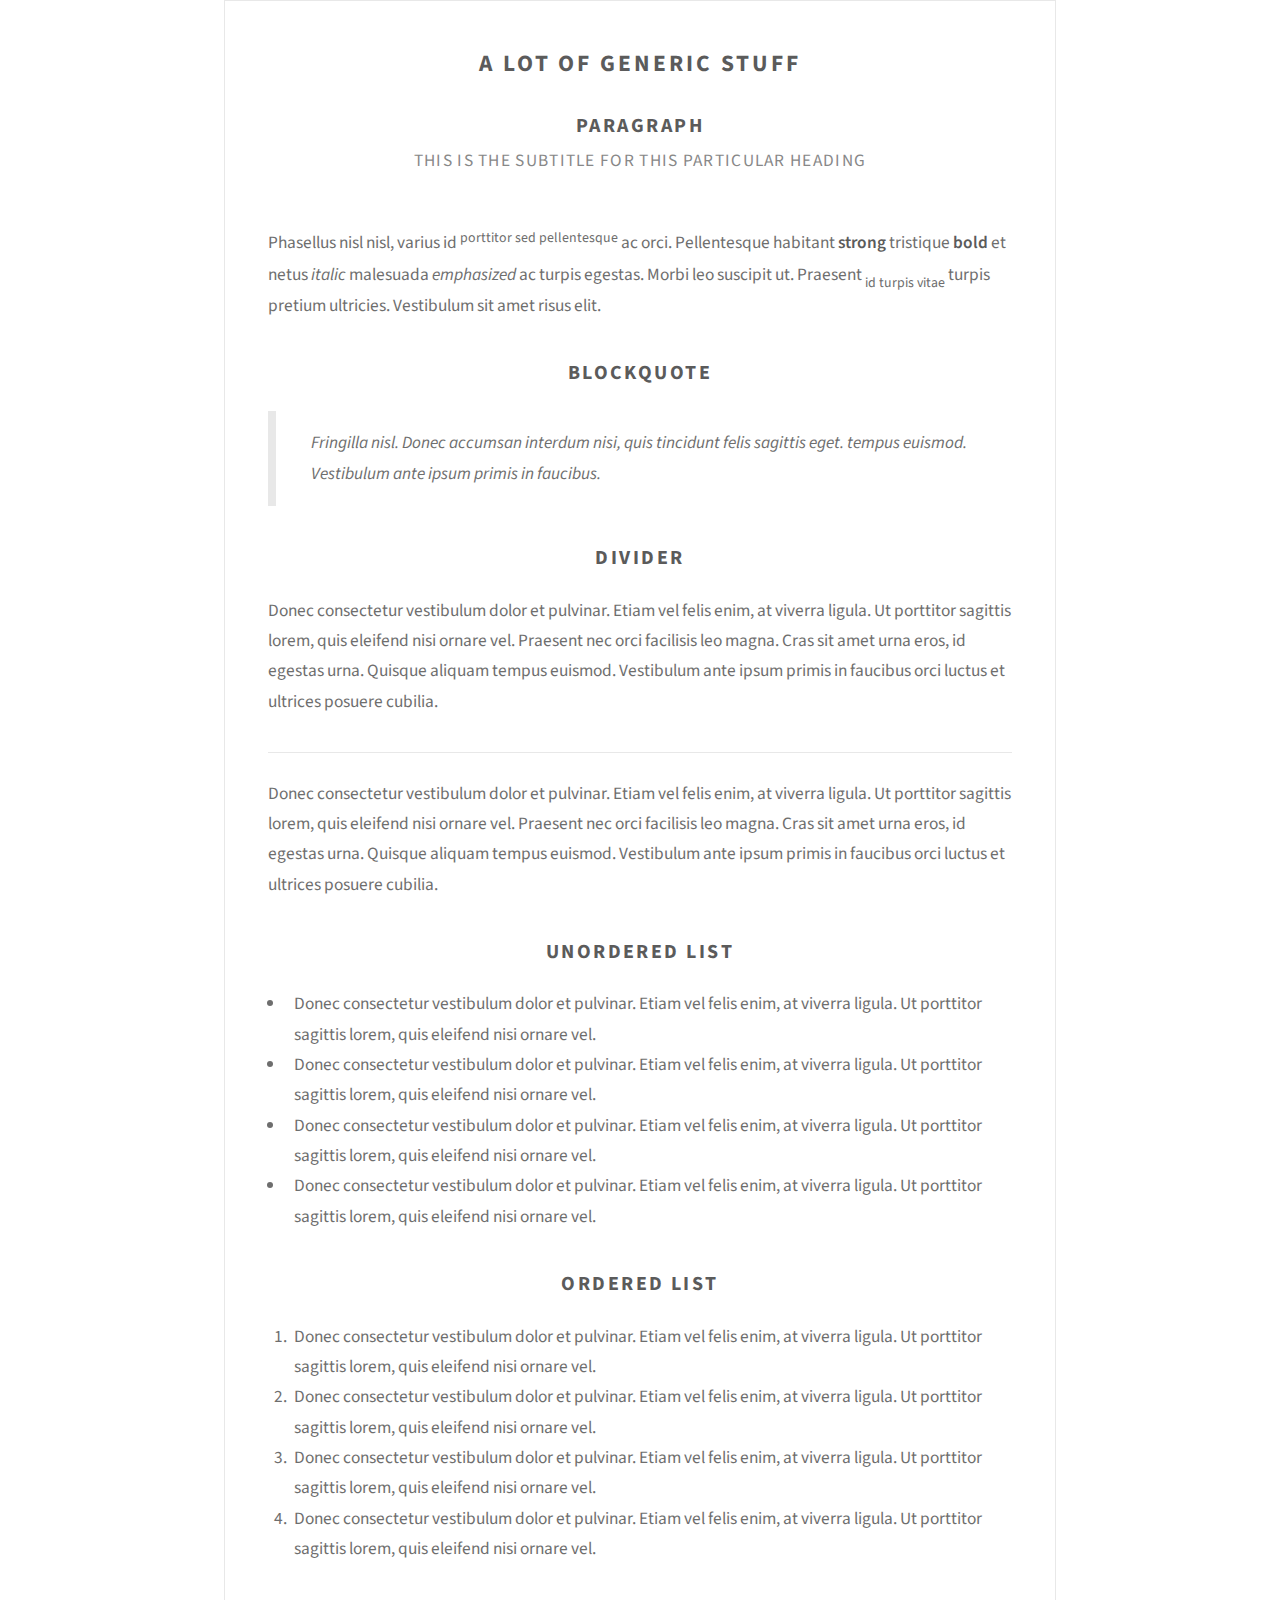
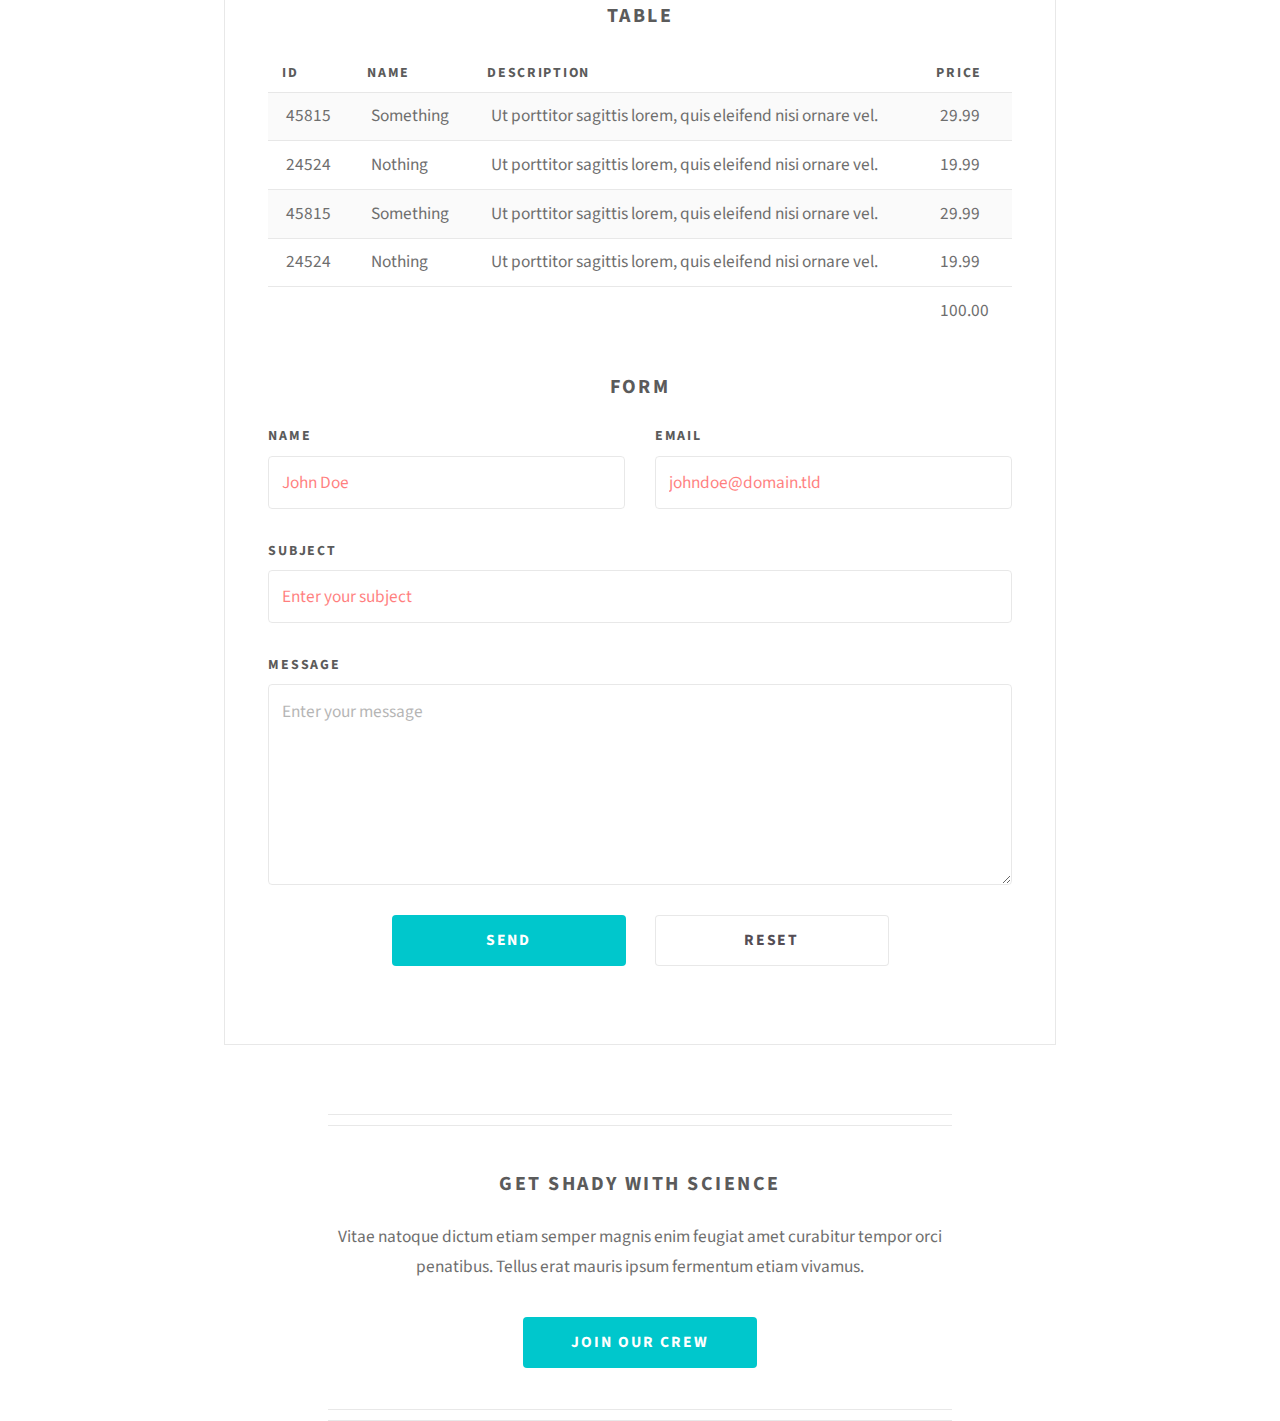
<file: elements.html>
<!DOCTYPE HTML>
<html>
	<head>
		<title>Phantom Design | Page elements</title>
		<meta charset="utf-8" />
		<meta name="viewport" content="width=device-width, initial-scale=1" />
		<!--[if lte IE 8]><script src="assets/js/ie/html5shiv.js"></script><![endif]-->
		<link rel="stylesheet" href="assets/css/main.css" />
		<!--[if lte IE 8]><link rel="stylesheet" href="assets/css/ie8.css" /><![endif]-->
    <META name="robots" content="noindex">
	</head>
	<body>

<div class="box container">
  <header>
    <h2>A lot of generic stuff</h2>
  </header>
  <section>
    <header>
      <h3>Paragraph</h3>
      <p>This is the subtitle for this particular heading</p>
    </header>
    <p>Phasellus nisl nisl, varius id <sup>porttitor sed pellentesque</sup> ac orci. Pellentesque
    habitant <strong>strong</strong> tristique <b>bold</b> et netus <i>italic</i> malesuada <em>emphasized</em> ac turpis egestas. Morbi
    leo suscipit ut. Praesent <sub>id turpis vitae</sub> turpis pretium ultricies. Vestibulum sit
    amet risus elit.</p>
  </section>
  <section>
    <header>
      <h3>Blockquote</h3>
    </header>
    <blockquote>Fringilla nisl. Donec accumsan interdum nisi, quis tincidunt felis sagittis eget.
    tempus euismod. Vestibulum ante ipsum primis in faucibus.</blockquote>
  </section>
  <section>
    <header>
      <h3>Divider</h3>
    </header>
    <p>Donec consectetur vestibulum dolor et pulvinar. Etiam vel felis enim, at viverra
    ligula. Ut porttitor sagittis lorem, quis eleifend nisi ornare vel. Praesent nec orci
    facilisis leo magna. Cras sit amet urna eros, id egestas urna. Quisque aliquam
    tempus euismod. Vestibulum ante ipsum primis in faucibus orci luctus et ultrices
    posuere cubilia.</p>
    <hr />
    <p>Donec consectetur vestibulum dolor et pulvinar. Etiam vel felis enim, at viverra
    ligula. Ut porttitor sagittis lorem, quis eleifend nisi ornare vel. Praesent nec orci
    facilisis leo magna. Cras sit amet urna eros, id egestas urna. Quisque aliquam
    tempus euismod. Vestibulum ante ipsum primis in faucibus orci luctus et ultrices
    posuere cubilia.</p>
  </section>
  <section>
    <header>
      <h3>Unordered List</h3>
    </header>
    <ul class="default">
      <li>Donec consectetur vestibulum dolor et pulvinar. Etiam vel felis enim, at viverra ligula. Ut porttitor sagittis lorem, quis eleifend nisi ornare vel.</li>
      <li>Donec consectetur vestibulum dolor et pulvinar. Etiam vel felis enim, at viverra ligula. Ut porttitor sagittis lorem, quis eleifend nisi ornare vel.</li>
      <li>Donec consectetur vestibulum dolor et pulvinar. Etiam vel felis enim, at viverra ligula. Ut porttitor sagittis lorem, quis eleifend nisi ornare vel.</li>
      <li>Donec consectetur vestibulum dolor et pulvinar. Etiam vel felis enim, at viverra ligula. Ut porttitor sagittis lorem, quis eleifend nisi ornare vel.</li>
    </ul>
  </section>
  <section>
    <header>
      <h3>Ordered List</h3>
    </header>
    <ol class="default">
      <li>Donec consectetur vestibulum dolor et pulvinar. Etiam vel felis enim, at viverra ligula. Ut porttitor sagittis lorem, quis eleifend nisi ornare vel.</li>
      <li>Donec consectetur vestibulum dolor et pulvinar. Etiam vel felis enim, at viverra ligula. Ut porttitor sagittis lorem, quis eleifend nisi ornare vel.</li>
      <li>Donec consectetur vestibulum dolor et pulvinar. Etiam vel felis enim, at viverra ligula. Ut porttitor sagittis lorem, quis eleifend nisi ornare vel.</li>
      <li>Donec consectetur vestibulum dolor et pulvinar. Etiam vel felis enim, at viverra ligula. Ut porttitor sagittis lorem, quis eleifend nisi ornare vel.</li>
    </ol>
  </section>
  <section>
    <header>
      <h3>Table</h3>
    </header>
    <div class="table-wrapper">
      <table class="default">
        <thead>
          <tr>
            <th>ID</th>
            <th>Name</th>
            <th>Description</th>
            <th>Price</th>
          </tr>
        </thead>
        <tbody>
          <tr>
            <td>45815</td>
            <td>Something</td>
            <td>Ut porttitor sagittis lorem, quis eleifend nisi ornare vel.</td>
            <td>29.99</td>
          </tr>
          <tr>
            <td>24524</td>
            <td>Nothing</td>
            <td>Ut porttitor sagittis lorem, quis eleifend nisi ornare vel.</td>
            <td>19.99</td>
          </tr>
          <tr>
            <td>45815</td>
            <td>Something</td>
            <td>Ut porttitor sagittis lorem, quis eleifend nisi ornare vel.</td>
            <td>29.99</td>
          </tr>
          <tr>
            <td>24524</td>
            <td>Nothing</td>
            <td>Ut porttitor sagittis lorem, quis eleifend nisi ornare vel.</td>
            <td>19.99</td>
          </tr>
        </tbody>
        <tfoot>
          <tr>
            <td colspan="3"></td>
            <td>100.00</td>
          </tr>
        </tfoot>
      </table>
    </div>
  </section>
  <section>
    <header>
      <h3>Form</h3>
    </header>
    <form method="post" action="#">
      <div class="row">
        <div class="6u 12u(mobilep)">
          <label for="name">Name</label>
          <input class="text" type="text" name="name" id="name" value="" placeholder="John Doe" />
        </div>
        <div class="6u 12u(mobilep)">
          <label for="email">Email</label>
          <input class="text" type="text" name="email" id="email" value="" placeholder="johndoe@domain.tld" />
        </div>
      </div>
      <div class="row">
        <div class="12u">
          <label for="subject">Subject</label>
          <input class="text" type="text" name="subject" id="subject" value="" placeholder="Enter your subject" />
        </div>
      </div>
      <div class="row">
        <div class="12u">
          <label for="subject">Message</label>
          <textarea name="message" id="message" placeholder="Enter your message" rows="6"></textarea>
        </div>
      </div>
      <div class="row">
        <div class="12u">
          <ul class="actions">
            <li><input type="submit" value="Send" /></li>
            <li><input type="reset" value="Reset" class="alt" /></li>
          </ul>
        </div>
      </div>
    </form>
  </section>
</div>

<footer class="major container 75%">
  <h3>Get shady with science</h3>
  <p>Vitae natoque dictum etiam semper magnis enim feugiat amet curabitur tempor orci penatibus. Tellus erat mauris ipsum fermentum etiam vivamus.</p>
  <ul class="actions">
    <li><a href="#" class="button">Join our crew</a></li>
  </ul>
</footer>

</body>
</file>
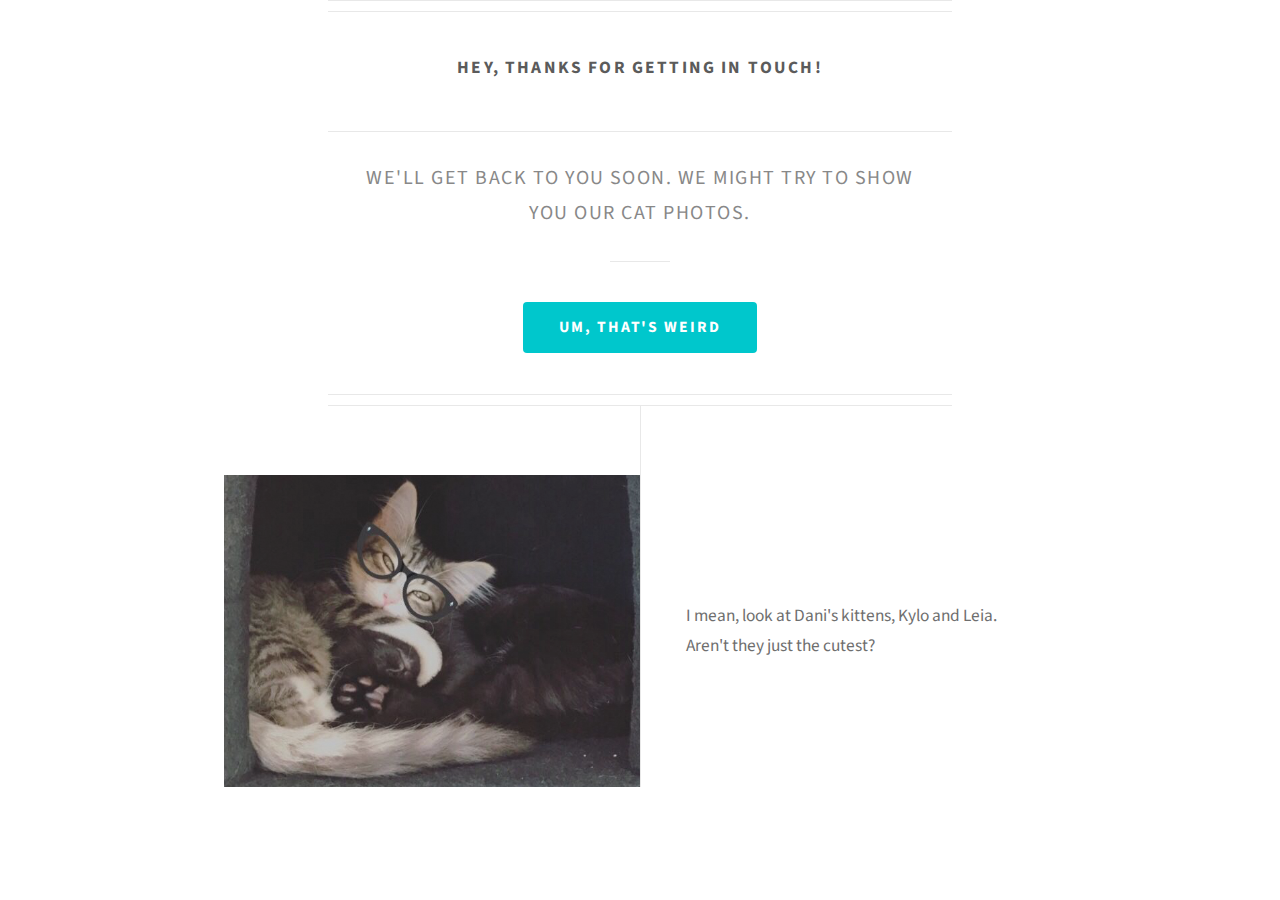
<file: thanks.html>
<!DOCTYPE HTML>
<html>
	<head>
		<title>Phantom Design | Thanks</title>
		<meta charset="utf-8" />
		<meta name="viewport" content="width=device-width, initial-scale=1" />
		<!--[if lte IE 8]><script src="assets/js/ie/html5shiv.js"></script><![endif]-->
		<link rel="stylesheet" href="assets/css/main.css" />
		<!--[if lte IE 8]><link rel="stylesheet" href="assets/css/ie8.css" /><![endif]-->
		<!-- Global Site Tag (gtag.js) - Google Analytics -->
		<script async src="https://www.googletagmanager.com/gtag/js?id=UA-78061532-1"></script>
		<script>
			window.dataLayer = window.dataLayer || [];
			function gtag(){dataLayer.push(arguments)};
  		gtag('js', new Date());

  		gtag('config', 'UA-78061532-1');
		</script>
		<META name="robots" content="noindex">
  </head>
  <body>
    <div id="main">
      <header class="major container 75%">
        <h1>Hey, thanks for getting in touch!</h1>
        <p>We'll get back to you soon. We might try to show you our cat photos.</p>
        <p> </p>
        <ul class="actions">
          <li><a href="/" class="button">Um, that's weird</a></li>
        </ul>
      </header>

      <div class="box alt container">
        <section class="feature left">
          <a href="#" class="image"><img src="images/kylo.png" width="300" alt="cats" /></a>
          <div class="content">
            <p>I mean, look at Dani's kittens, Kylo and Leia. Aren't they just the cutest?</p>
          </div>
        </section>
  </body>
</file>
<file: assets/css/ie8.css>
/*
	Directive by HTML5 UP
	html5up.net | @ajlkn
	Free for personal and commercial use under the CCA 3.0 license (html5up.net/license)
*/

/* Basic */

	hr {
		border-top: solid 1px #cccccc;
	}

	blockquote {
		border-left: solid 0.5em #cccccc;
	}

/* Section/Article */

	header.major {
		border-color: #cccccc;
	}

		header.major p {
			border-top: solid 1px #cccccc;
		}

	footer.major {
		border-color: #cccccc;
	}

/* Button */

	input[type="submit"],
	input[type="reset"],
	input[type="button"],
	.button {
		position: relative;
		-ms-behavior: url("assets/js/ie/PIE.htc");
	}

		input[type="submit"].alt,
		input[type="reset"].alt,
		input[type="button"].alt,
		.button.alt {
			border: solid 1px #cccccc;
		}

/* Form */

	input[type="text"],
	input[type="password"],
	input[type="email"],
	select,
	textarea {
		position: relative;
		border: solid 1px #cccccc;
		-ms-behavior: url("assets/js/ie/PIE.htc");
	}

/* Image */

	.image {
		border: 0;
		display: inline-block;
		position: relative;
	}

		.image:after {
			display: none;
		}

/* Box */

	.box {
		border: solid 1px #cccccc;
	}

/* Header */

	#header {
		background-image: url("../../images/dark.png") !important;
		background-size: cover !important;
		background-position: scroll !important;
		-ms-behavior: url("assets/js/ie/backgroundsize.min.htc");
		padding: 8em 0 !important;
		color: #ffffff;
	}

		#header a {
			color: inherit;
		}

		#header:before {
			content: '';
			background-image: url("images/overlay.png");
			position: absolute;
			left: 0;
			top: 0;
			width: 100%;
			height: 100%;
			display: block;
			z-index: 0;
		}

		#header > * {
			position: relative;
			z-index: 1;
		}

		#header .logo {
			-ms-behavior: url("assets/js/ie/PIE.htc");
		}

/* Footer */

	#footer {
		background-image: none !important;
		margin-top: 0 !important;
		padding: 4em 0 !important;
		color: #ffffff;
	}

/* Main */

	#main {
		padding: 4em 0;
	}
</file>
<file: assets/css/main.css>
@import url("font-awesome.min.css");
@import url("https://fonts.googleapis.com/css?family=Source+Sans+Pro:300,300italic,400,400italic,600,600italic,700,700italic");

/*
	Directive by HTML5 UP
	html5up.net | @ajlkn
	Free for personal and commercial use under the CCA 3.0 license (html5up.net/license)
*/

/* Reset */

	html, body, div, span, applet, object, iframe, h1, h2, h3, h4, h5, h6, p, blockquote, pre, a, abbr, acronym, address, big, cite, code, del, dfn, em, img, ins, kbd, q, s, samp, small, strike, strong, sub, sup, tt, var, b, u, i, center, dl, dt, dd, ol, ul, li, fieldset, form, label, legend, table, caption, tbody, tfoot, thead, tr, th, td, article, aside, canvas, details, embed, figure, figcaption, footer, header, hgroup, menu, nav, output, ruby, section, summary, time, mark, audio, video {
		margin: 0;
		padding: 0;
		border: 0;
		font-size: 100%;
		font: inherit;
		vertical-align: baseline;
	}

	article, aside, details, figcaption, figure, footer, header, hgroup, menu, nav, section {
		display: block;
	}

	body {
		line-height: 1;
	}

	ol, ul {
		list-style: none;
	}

	blockquote, q {
		quotes: none;
	}

	blockquote:before, blockquote:after, q:before, q:after {
		content: '';
		content: none;
	}

	table {
		border-collapse: collapse;
		border-spacing: 0;
	}

	body {
		-webkit-text-size-adjust: none;
	}

/* Box Model */

	*, *:before, *:after {
		-moz-box-sizing: border-box;
		-webkit-box-sizing: border-box;
		box-sizing: border-box;
	}

/* Containers */

	.container {
		margin-left: auto;
		margin-right: auto;
	}

	.container.\31 25\25 {
		width: 100%;
		max-width: 63.75em;
		min-width: 51em;
	}

	.container.\37 5\25 {
		width: 38.25em;
	}

	.container.\35 0\25 {
		width: 25.5em;
	}

	.container.\32 5\25 {
		width: 12.75em;
	}

	.container {
		width: 51em;
	}

	@media screen and (max-width: 1680px) {

		.container.\31 25\25 {
			width: 100%;
			max-width: 63.75em;
			min-width: 51em;
		}

		.container.\37 5\25 {
			width: 38.25em;
		}

		.container.\35 0\25 {
			width: 25.5em;
		}

		.container.\32 5\25 {
			width: 12.75em;
		}

		.container {
			width: 51em;
		}

	}

	@media screen and (max-width: 1280px) {

		.container.\31 25\25 {
			width: 100%;
			max-width: 60em;
			min-width: 48em;
		}

		.container.\37 5\25 {
			width: 36em;
		}

		.container.\35 0\25 {
			width: 24em;
		}

		.container.\32 5\25 {
			width: 12em;
		}

		.container {
			width: 48em;
		}

	}

	@media screen and (max-width: 980px) {

		.container.\31 25\25 {
			width: 100%;
			max-width: 118.75%;
			min-width: 95%;
		}

		.container.\37 5\25 {
			width: 71.25%;
		}

		.container.\35 0\25 {
			width: 47.5%;
		}

		.container.\32 5\25 {
			width: 23.75%;
		}

		.container {
			width: 95%;
		}

	}

	@media screen and (max-width: 840px) {

		.container.\31 25\25 {
			width: 100%;
			max-width: 118.75%;
			min-width: 95%;
		}

		.container.\37 5\25 {
			width: 71.25%;
		}

		.container.\35 0\25 {
			width: 47.5%;
		}

		.container.\32 5\25 {
			width: 23.75%;
		}

		.container {
			width: 95% !important;
		}

	}

	@media screen and (max-width: 736px) {

		.container.\31 25\25 {
			width: 100%;
			max-width: 112.5%;
			min-width: 90%;
		}

		.container.\37 5\25 {
			width: 67.5%;
		}

		.container.\35 0\25 {
			width: 45%;
		}

		.container.\32 5\25 {
			width: 22.5%;
		}

		.container {
			width: 90% !important;
		}

	}

	@media screen and (max-width: 480px) {

		.container.\31 25\25 {
			width: 100%;
			max-width: 125%;
			min-width: 100%;
		}

		.container.\37 5\25 {
			width: 75%;
		}

		.container.\35 0\25 {
			width: 50%;
		}

		.container.\32 5\25 {
			width: 25%;
		}

		.container {
			width: 100% !important;
		}

	}

/* Grid */

	.row {
		border-bottom: solid 1px transparent;
		-moz-box-sizing: border-box;
		-webkit-box-sizing: border-box;
		box-sizing: border-box;
	}

	.row > * {
		float: left;
		-moz-box-sizing: border-box;
		-webkit-box-sizing: border-box;
		box-sizing: border-box;
	}

	.row:after, .row:before {
		content: '';
		display: block;
		clear: both;
		height: 0;
	}

	.row.uniform > * > :first-child {
		margin-top: 0;
	}

	.row.uniform > * > :last-child {
		margin-bottom: 0;
	}

	.row.\30 \25 > * {
		padding: 0px 0 0 0px;
	}

	.row.\30 \25 {
		margin: 0px 0 -1px 0px;
	}

	.row.uniform.\30 \25 > * {
		padding: 0px 0 0 0px;
	}

	.row.uniform.\30 \25 {
		margin: 0px 0 -1px 0px;
	}

	.row > * {
		padding: 30px 0 0 30px;
	}

	.row {
		margin: -30px 0 -1px -30px;
	}

	.row.uniform > * {
		padding: 30px 0 0 30px;
	}

	.row.uniform {
		margin: -30px 0 -1px -30px;
	}

	.row.\32 00\25 > * {
		padding: 60px 0 0 60px;
	}

	.row.\32 00\25 {
		margin: -60px 0 -1px -60px;
	}

	.row.uniform.\32 00\25 > * {
		padding: 60px 0 0 60px;
	}

	.row.uniform.\32 00\25 {
		margin: -60px 0 -1px -60px;
	}

	.row.\31 50\25 > * {
		padding: 45px 0 0 45px;
	}

	.row.\31 50\25 {
		margin: -45px 0 -1px -45px;
	}

	.row.uniform.\31 50\25 > * {
		padding: 45px 0 0 45px;
	}

	.row.uniform.\31 50\25 {
		margin: -45px 0 -1px -45px;
	}

	.row.\35 0\25 > * {
		padding: 15px 0 0 15px;
	}

	.row.\35 0\25 {
		margin: -15px 0 -1px -15px;
	}

	.row.uniform.\35 0\25 > * {
		padding: 15px 0 0 15px;
	}

	.row.uniform.\35 0\25 {
		margin: -15px 0 -1px -15px;
	}

	.row.\32 5\25 > * {
		padding: 7.5px 0 0 7.5px;
	}

	.row.\32 5\25 {
		margin: -7.5px 0 -1px -7.5px;
	}

	.row.uniform.\32 5\25 > * {
		padding: 7.5px 0 0 7.5px;
	}

	.row.uniform.\32 5\25 {
		margin: -7.5px 0 -1px -7.5px;
	}

	.\31 2u, .\31 2u\24 {
		width: 100%;
		clear: none;
		margin-left: 0;
	}

	.\31 1u, .\31 1u\24 {
		width: 91.6666666667%;
		clear: none;
		margin-left: 0;
	}

	.\31 0u, .\31 0u\24 {
		width: 83.3333333333%;
		clear: none;
		margin-left: 0;
	}

	.\39 u, .\39 u\24 {
		width: 75%;
		clear: none;
		margin-left: 0;
	}

	.\38 u, .\38 u\24 {
		width: 66.6666666667%;
		clear: none;
		margin-left: 0;
	}

	.\37 u, .\37 u\24 {
		width: 58.3333333333%;
		clear: none;
		margin-left: 0;
	}

	.\36 u, .\36 u\24 {
		width: 50%;
		clear: none;
		margin-left: 0;
	}

	.\35 u, .\35 u\24 {
		width: 41.6666666667%;
		clear: none;
		margin-left: 0;
	}

	.\34 u, .\34 u\24 {
		width: 33.3333333333%;
		clear: none;
		margin-left: 0;
	}

	.\33 u, .\33 u\24 {
		width: 25%;
		clear: none;
		margin-left: 0;
	}

	.\32 u, .\32 u\24 {
		width: 16.6666666667%;
		clear: none;
		margin-left: 0;
	}

	.\31 u, .\31 u\24 {
		width: 8.3333333333%;
		clear: none;
		margin-left: 0;
	}

	.\31 2u\24 + *,
	.\31 1u\24 + *,
	.\31 0u\24 + *,
	.\39 u\24 + *,
	.\38 u\24 + *,
	.\37 u\24 + *,
	.\36 u\24 + *,
	.\35 u\24 + *,
	.\34 u\24 + *,
	.\33 u\24 + *,
	.\32 u\24 + *,
	.\31 u\24 + * {
		clear: left;
	}

	.\-11u {
		margin-left: 91.66667%;
	}

	.\-10u {
		margin-left: 83.33333%;
	}

	.\-9u {
		margin-left: 75%;
	}

	.\-8u {
		margin-left: 66.66667%;
	}

	.\-7u {
		margin-left: 58.33333%;
	}

	.\-6u {
		margin-left: 50%;
	}

	.\-5u {
		margin-left: 41.66667%;
	}

	.\-4u {
		margin-left: 33.33333%;
	}

	.\-3u {
		margin-left: 25%;
	}

	.\-2u {
		margin-left: 16.66667%;
	}

	.\-1u {
		margin-left: 8.33333%;
	}

	@media screen and (max-width: 1680px) {

		.row > * {
			padding: 30px 0 0 30px;
		}

		.row {
			margin: -30px 0 -1px -30px;
		}

		.row.uniform > * {
			padding: 30px 0 0 30px;
		}

		.row.uniform {
			margin: -30px 0 -1px -30px;
		}

		.row.\32 00\25 > * {
			padding: 60px 0 0 60px;
		}

		.row.\32 00\25 {
			margin: -60px 0 -1px -60px;
		}

		.row.uniform.\32 00\25 > * {
			padding: 60px 0 0 60px;
		}

		.row.uniform.\32 00\25 {
			margin: -60px 0 -1px -60px;
		}

		.row.\31 50\25 > * {
			padding: 45px 0 0 45px;
		}

		.row.\31 50\25 {
			margin: -45px 0 -1px -45px;
		}

		.row.uniform.\31 50\25 > * {
			padding: 45px 0 0 45px;
		}

		.row.uniform.\31 50\25 {
			margin: -45px 0 -1px -45px;
		}

		.row.\35 0\25 > * {
			padding: 15px 0 0 15px;
		}

		.row.\35 0\25 {
			margin: -15px 0 -1px -15px;
		}

		.row.uniform.\35 0\25 > * {
			padding: 15px 0 0 15px;
		}

		.row.uniform.\35 0\25 {
			margin: -15px 0 -1px -15px;
		}

		.row.\32 5\25 > * {
			padding: 7.5px 0 0 7.5px;
		}

		.row.\32 5\25 {
			margin: -7.5px 0 -1px -7.5px;
		}

		.row.uniform.\32 5\25 > * {
			padding: 7.5px 0 0 7.5px;
		}

		.row.uniform.\32 5\25 {
			margin: -7.5px 0 -1px -7.5px;
		}

		.\31 2u\28wide\29, .\31 2u\24\28wide\29 {
			width: 100%;
			clear: none;
			margin-left: 0;
		}

		.\31 1u\28wide\29, .\31 1u\24\28wide\29 {
			width: 91.6666666667%;
			clear: none;
			margin-left: 0;
		}

		.\31 0u\28wide\29, .\31 0u\24\28wide\29 {
			width: 83.3333333333%;
			clear: none;
			margin-left: 0;
		}

		.\39 u\28wide\29, .\39 u\24\28wide\29 {
			width: 75%;
			clear: none;
			margin-left: 0;
		}

		.\38 u\28wide\29, .\38 u\24\28wide\29 {
			width: 66.6666666667%;
			clear: none;
			margin-left: 0;
		}

		.\37 u\28wide\29, .\37 u\24\28wide\29 {
			width: 58.3333333333%;
			clear: none;
			margin-left: 0;
		}

		.\36 u\28wide\29, .\36 u\24\28wide\29 {
			width: 50%;
			clear: none;
			margin-left: 0;
		}

		.\35 u\28wide\29, .\35 u\24\28wide\29 {
			width: 41.6666666667%;
			clear: none;
			margin-left: 0;
		}

		.\34 u\28wide\29, .\34 u\24\28wide\29 {
			width: 33.3333333333%;
			clear: none;
			margin-left: 0;
		}

		.\33 u\28wide\29, .\33 u\24\28wide\29 {
			width: 25%;
			clear: none;
			margin-left: 0;
		}

		.\32 u\28wide\29, .\32 u\24\28wide\29 {
			width: 16.6666666667%;
			clear: none;
			margin-left: 0;
		}

		.\31 u\28wide\29, .\31 u\24\28wide\29 {
			width: 8.3333333333%;
			clear: none;
			margin-left: 0;
		}

		.\31 2u\24\28wide\29 + *,
		.\31 1u\24\28wide\29 + *,
		.\31 0u\24\28wide\29 + *,
		.\39 u\24\28wide\29 + *,
		.\38 u\24\28wide\29 + *,
		.\37 u\24\28wide\29 + *,
		.\36 u\24\28wide\29 + *,
		.\35 u\24\28wide\29 + *,
		.\34 u\24\28wide\29 + *,
		.\33 u\24\28wide\29 + *,
		.\32 u\24\28wide\29 + *,
		.\31 u\24\28wide\29 + * {
			clear: left;
		}

		.\-11u\28wide\29 {
			margin-left: 91.66667%;
		}

		.\-10u\28wide\29 {
			margin-left: 83.33333%;
		}

		.\-9u\28wide\29 {
			margin-left: 75%;
		}

		.\-8u\28wide\29 {
			margin-left: 66.66667%;
		}

		.\-7u\28wide\29 {
			margin-left: 58.33333%;
		}

		.\-6u\28wide\29 {
			margin-left: 50%;
		}

		.\-5u\28wide\29 {
			margin-left: 41.66667%;
		}

		.\-4u\28wide\29 {
			margin-left: 33.33333%;
		}

		.\-3u\28wide\29 {
			margin-left: 25%;
		}

		.\-2u\28wide\29 {
			margin-left: 16.66667%;
		}

		.\-1u\28wide\29 {
			margin-left: 8.33333%;
		}

	}

	@media screen and (max-width: 1280px) {

		.row > * {
			padding: 30px 0 0 30px;
		}

		.row {
			margin: -30px 0 -1px -30px;
		}

		.row.uniform > * {
			padding: 30px 0 0 30px;
		}

		.row.uniform {
			margin: -30px 0 -1px -30px;
		}

		.row.\32 00\25 > * {
			padding: 60px 0 0 60px;
		}

		.row.\32 00\25 {
			margin: -60px 0 -1px -60px;
		}

		.row.uniform.\32 00\25 > * {
			padding: 60px 0 0 60px;
		}

		.row.uniform.\32 00\25 {
			margin: -60px 0 -1px -60px;
		}

		.row.\31 50\25 > * {
			padding: 45px 0 0 45px;
		}

		.row.\31 50\25 {
			margin: -45px 0 -1px -45px;
		}

		.row.uniform.\31 50\25 > * {
			padding: 45px 0 0 45px;
		}

		.row.uniform.\31 50\25 {
			margin: -45px 0 -1px -45px;
		}

		.row.\35 0\25 > * {
			padding: 15px 0 0 15px;
		}

		.row.\35 0\25 {
			margin: -15px 0 -1px -15px;
		}

		.row.uniform.\35 0\25 > * {
			padding: 15px 0 0 15px;
		}

		.row.uniform.\35 0\25 {
			margin: -15px 0 -1px -15px;
		}

		.row.\32 5\25 > * {
			padding: 7.5px 0 0 7.5px;
		}

		.row.\32 5\25 {
			margin: -7.5px 0 -1px -7.5px;
		}

		.row.uniform.\32 5\25 > * {
			padding: 7.5px 0 0 7.5px;
		}

		.row.uniform.\32 5\25 {
			margin: -7.5px 0 -1px -7.5px;
		}

		.\31 2u\28normal\29, .\31 2u\24\28normal\29 {
			width: 100%;
			clear: none;
			margin-left: 0;
		}

		.\31 1u\28normal\29, .\31 1u\24\28normal\29 {
			width: 91.6666666667%;
			clear: none;
			margin-left: 0;
		}

		.\31 0u\28normal\29, .\31 0u\24\28normal\29 {
			width: 83.3333333333%;
			clear: none;
			margin-left: 0;
		}

		.\39 u\28normal\29, .\39 u\24\28normal\29 {
			width: 75%;
			clear: none;
			margin-left: 0;
		}

		.\38 u\28normal\29, .\38 u\24\28normal\29 {
			width: 66.6666666667%;
			clear: none;
			margin-left: 0;
		}

		.\37 u\28normal\29, .\37 u\24\28normal\29 {
			width: 58.3333333333%;
			clear: none;
			margin-left: 0;
		}

		.\36 u\28normal\29, .\36 u\24\28normal\29 {
			width: 50%;
			clear: none;
			margin-left: 0;
		}

		.\35 u\28normal\29, .\35 u\24\28normal\29 {
			width: 41.6666666667%;
			clear: none;
			margin-left: 0;
		}

		.\34 u\28normal\29, .\34 u\24\28normal\29 {
			width: 33.3333333333%;
			clear: none;
			margin-left: 0;
		}

		.\33 u\28normal\29, .\33 u\24\28normal\29 {
			width: 25%;
			clear: none;
			margin-left: 0;
		}

		.\32 u\28normal\29, .\32 u\24\28normal\29 {
			width: 16.6666666667%;
			clear: none;
			margin-left: 0;
		}

		.\31 u\28normal\29, .\31 u\24\28normal\29 {
			width: 8.3333333333%;
			clear: none;
			margin-left: 0;
		}

		.\31 2u\24\28normal\29 + *,
		.\31 1u\24\28normal\29 + *,
		.\31 0u\24\28normal\29 + *,
		.\39 u\24\28normal\29 + *,
		.\38 u\24\28normal\29 + *,
		.\37 u\24\28normal\29 + *,
		.\36 u\24\28normal\29 + *,
		.\35 u\24\28normal\29 + *,
		.\34 u\24\28normal\29 + *,
		.\33 u\24\28normal\29 + *,
		.\32 u\24\28normal\29 + *,
		.\31 u\24\28normal\29 + * {
			clear: left;
		}

		.\-11u\28normal\29 {
			margin-left: 91.66667%;
		}

		.\-10u\28normal\29 {
			margin-left: 83.33333%;
		}

		.\-9u\28normal\29 {
			margin-left: 75%;
		}

		.\-8u\28normal\29 {
			margin-left: 66.66667%;
		}

		.\-7u\28normal\29 {
			margin-left: 58.33333%;
		}

		.\-6u\28normal\29 {
			margin-left: 50%;
		}

		.\-5u\28normal\29 {
			margin-left: 41.66667%;
		}

		.\-4u\28normal\29 {
			margin-left: 33.33333%;
		}

		.\-3u\28normal\29 {
			margin-left: 25%;
		}

		.\-2u\28normal\29 {
			margin-left: 16.66667%;
		}

		.\-1u\28normal\29 {
			margin-left: 8.33333%;
		}

	}

	@media screen and (max-width: 980px) {

		.row > * {
			padding: 30px 0 0 30px;
		}

		.row {
			margin: -30px 0 -1px -30px;
		}

		.row.uniform > * {
			padding: 30px 0 0 30px;
		}

		.row.uniform {
			margin: -30px 0 -1px -30px;
		}

		.row.\32 00\25 > * {
			padding: 60px 0 0 60px;
		}

		.row.\32 00\25 {
			margin: -60px 0 -1px -60px;
		}

		.row.uniform.\32 00\25 > * {
			padding: 60px 0 0 60px;
		}

		.row.uniform.\32 00\25 {
			margin: -60px 0 -1px -60px;
		}

		.row.\31 50\25 > * {
			padding: 45px 0 0 45px;
		}

		.row.\31 50\25 {
			margin: -45px 0 -1px -45px;
		}

		.row.uniform.\31 50\25 > * {
			padding: 45px 0 0 45px;
		}

		.row.uniform.\31 50\25 {
			margin: -45px 0 -1px -45px;
		}

		.row.\35 0\25 > * {
			padding: 15px 0 0 15px;
		}

		.row.\35 0\25 {
			margin: -15px 0 -1px -15px;
		}

		.row.uniform.\35 0\25 > * {
			padding: 15px 0 0 15px;
		}

		.row.uniform.\35 0\25 {
			margin: -15px 0 -1px -15px;
		}

		.row.\32 5\25 > * {
			padding: 7.5px 0 0 7.5px;
		}

		.row.\32 5\25 {
			margin: -7.5px 0 -1px -7.5px;
		}

		.row.uniform.\32 5\25 > * {
			padding: 7.5px 0 0 7.5px;
		}

		.row.uniform.\32 5\25 {
			margin: -7.5px 0 -1px -7.5px;
		}

		.\31 2u\28narrow\29, .\31 2u\24\28narrow\29 {
			width: 100%;
			clear: none;
			margin-left: 0;
		}

		.\31 1u\28narrow\29, .\31 1u\24\28narrow\29 {
			width: 91.6666666667%;
			clear: none;
			margin-left: 0;
		}

		.\31 0u\28narrow\29, .\31 0u\24\28narrow\29 {
			width: 83.3333333333%;
			clear: none;
			margin-left: 0;
		}

		.\39 u\28narrow\29, .\39 u\24\28narrow\29 {
			width: 75%;
			clear: none;
			margin-left: 0;
		}

		.\38 u\28narrow\29, .\38 u\24\28narrow\29 {
			width: 66.6666666667%;
			clear: none;
			margin-left: 0;
		}

		.\37 u\28narrow\29, .\37 u\24\28narrow\29 {
			width: 58.3333333333%;
			clear: none;
			margin-left: 0;
		}

		.\36 u\28narrow\29, .\36 u\24\28narrow\29 {
			width: 50%;
			clear: none;
			margin-left: 0;
		}

		.\35 u\28narrow\29, .\35 u\24\28narrow\29 {
			width: 41.6666666667%;
			clear: none;
			margin-left: 0;
		}

		.\34 u\28narrow\29, .\34 u\24\28narrow\29 {
			width: 33.3333333333%;
			clear: none;
			margin-left: 0;
		}

		.\33 u\28narrow\29, .\33 u\24\28narrow\29 {
			width: 25%;
			clear: none;
			margin-left: 0;
		}

		.\32 u\28narrow\29, .\32 u\24\28narrow\29 {
			width: 16.6666666667%;
			clear: none;
			margin-left: 0;
		}

		.\31 u\28narrow\29, .\31 u\24\28narrow\29 {
			width: 8.3333333333%;
			clear: none;
			margin-left: 0;
		}

		.\31 2u\24\28narrow\29 + *,
		.\31 1u\24\28narrow\29 + *,
		.\31 0u\24\28narrow\29 + *,
		.\39 u\24\28narrow\29 + *,
		.\38 u\24\28narrow\29 + *,
		.\37 u\24\28narrow\29 + *,
		.\36 u\24\28narrow\29 + *,
		.\35 u\24\28narrow\29 + *,
		.\34 u\24\28narrow\29 + *,
		.\33 u\24\28narrow\29 + *,
		.\32 u\24\28narrow\29 + *,
		.\31 u\24\28narrow\29 + * {
			clear: left;
		}

		.\-11u\28narrow\29 {
			margin-left: 91.66667%;
		}

		.\-10u\28narrow\29 {
			margin-left: 83.33333%;
		}

		.\-9u\28narrow\29 {
			margin-left: 75%;
		}

		.\-8u\28narrow\29 {
			margin-left: 66.66667%;
		}

		.\-7u\28narrow\29 {
			margin-left: 58.33333%;
		}

		.\-6u\28narrow\29 {
			margin-left: 50%;
		}

		.\-5u\28narrow\29 {
			margin-left: 41.66667%;
		}

		.\-4u\28narrow\29 {
			margin-left: 33.33333%;
		}

		.\-3u\28narrow\29 {
			margin-left: 25%;
		}

		.\-2u\28narrow\29 {
			margin-left: 16.66667%;
		}

		.\-1u\28narrow\29 {
			margin-left: 8.33333%;
		}

	}

	@media screen and (max-width: 840px) {

		.row > * {
			padding: 20px 0 0 20px;
		}

		.row {
			margin: -20px 0 -1px -20px;
		}

		.row.uniform > * {
			padding: 20px 0 0 20px;
		}

		.row.uniform {
			margin: -20px 0 -1px -20px;
		}

		.row.\32 00\25 > * {
			padding: 40px 0 0 40px;
		}

		.row.\32 00\25 {
			margin: -40px 0 -1px -40px;
		}

		.row.uniform.\32 00\25 > * {
			padding: 40px 0 0 40px;
		}

		.row.uniform.\32 00\25 {
			margin: -40px 0 -1px -40px;
		}

		.row.\31 50\25 > * {
			padding: 30px 0 0 30px;
		}

		.row.\31 50\25 {
			margin: -30px 0 -1px -30px;
		}

		.row.uniform.\31 50\25 > * {
			padding: 30px 0 0 30px;
		}

		.row.uniform.\31 50\25 {
			margin: -30px 0 -1px -30px;
		}

		.row.\35 0\25 > * {
			padding: 10px 0 0 10px;
		}

		.row.\35 0\25 {
			margin: -10px 0 -1px -10px;
		}

		.row.uniform.\35 0\25 > * {
			padding: 10px 0 0 10px;
		}

		.row.uniform.\35 0\25 {
			margin: -10px 0 -1px -10px;
		}

		.row.\32 5\25 > * {
			padding: 5px 0 0 5px;
		}

		.row.\32 5\25 {
			margin: -5px 0 -1px -5px;
		}

		.row.uniform.\32 5\25 > * {
			padding: 5px 0 0 5px;
		}

		.row.uniform.\32 5\25 {
			margin: -5px 0 -1px -5px;
		}

		.\31 2u\28narrower\29, .\31 2u\24\28narrower\29 {
			width: 100%;
			clear: none;
			margin-left: 0;
		}

		.\31 1u\28narrower\29, .\31 1u\24\28narrower\29 {
			width: 91.6666666667%;
			clear: none;
			margin-left: 0;
		}

		.\31 0u\28narrower\29, .\31 0u\24\28narrower\29 {
			width: 83.3333333333%;
			clear: none;
			margin-left: 0;
		}

		.\39 u\28narrower\29, .\39 u\24\28narrower\29 {
			width: 75%;
			clear: none;
			margin-left: 0;
		}

		.\38 u\28narrower\29, .\38 u\24\28narrower\29 {
			width: 66.6666666667%;
			clear: none;
			margin-left: 0;
		}

		.\37 u\28narrower\29, .\37 u\24\28narrower\29 {
			width: 58.3333333333%;
			clear: none;
			margin-left: 0;
		}

		.\36 u\28narrower\29, .\36 u\24\28narrower\29 {
			width: 50%;
			clear: none;
			margin-left: 0;
		}

		.\35 u\28narrower\29, .\35 u\24\28narrower\29 {
			width: 41.6666666667%;
			clear: none;
			margin-left: 0;
		}

		.\34 u\28narrower\29, .\34 u\24\28narrower\29 {
			width: 33.3333333333%;
			clear: none;
			margin-left: 0;
		}

		.\33 u\28narrower\29, .\33 u\24\28narrower\29 {
			width: 25%;
			clear: none;
			margin-left: 0;
		}

		.\32 u\28narrower\29, .\32 u\24\28narrower\29 {
			width: 16.6666666667%;
			clear: none;
			margin-left: 0;
		}

		.\31 u\28narrower\29, .\31 u\24\28narrower\29 {
			width: 8.3333333333%;
			clear: none;
			margin-left: 0;
		}

		.\31 2u\24\28narrower\29 + *,
		.\31 1u\24\28narrower\29 + *,
		.\31 0u\24\28narrower\29 + *,
		.\39 u\24\28narrower\29 + *,
		.\38 u\24\28narrower\29 + *,
		.\37 u\24\28narrower\29 + *,
		.\36 u\24\28narrower\29 + *,
		.\35 u\24\28narrower\29 + *,
		.\34 u\24\28narrower\29 + *,
		.\33 u\24\28narrower\29 + *,
		.\32 u\24\28narrower\29 + *,
		.\31 u\24\28narrower\29 + * {
			clear: left;
		}

		.\-11u\28narrower\29 {
			margin-left: 91.66667%;
		}

		.\-10u\28narrower\29 {
			margin-left: 83.33333%;
		}

		.\-9u\28narrower\29 {
			margin-left: 75%;
		}

		.\-8u\28narrower\29 {
			margin-left: 66.66667%;
		}

		.\-7u\28narrower\29 {
			margin-left: 58.33333%;
		}

		.\-6u\28narrower\29 {
			margin-left: 50%;
		}

		.\-5u\28narrower\29 {
			margin-left: 41.66667%;
		}

		.\-4u\28narrower\29 {
			margin-left: 33.33333%;
		}

		.\-3u\28narrower\29 {
			margin-left: 25%;
		}

		.\-2u\28narrower\29 {
			margin-left: 16.66667%;
		}

		.\-1u\28narrower\29 {
			margin-left: 8.33333%;
		}

	}

	@media screen and (max-width: 736px) {

		.row > * {
			padding: 20px 0 0 20px;
		}

		.row {
			margin: -20px 0 -1px -20px;
		}

		.row.uniform > * {
			padding: 20px 0 0 20px;
		}

		.row.uniform {
			margin: -20px 0 -1px -20px;
		}

		.row.\32 00\25 > * {
			padding: 40px 0 0 40px;
		}

		.row.\32 00\25 {
			margin: -40px 0 -1px -40px;
		}

		.row.uniform.\32 00\25 > * {
			padding: 40px 0 0 40px;
		}

		.row.uniform.\32 00\25 {
			margin: -40px 0 -1px -40px;
		}

		.row.\31 50\25 > * {
			padding: 30px 0 0 30px;
		}

		.row.\31 50\25 {
			margin: -30px 0 -1px -30px;
		}

		.row.uniform.\31 50\25 > * {
			padding: 30px 0 0 30px;
		}

		.row.uniform.\31 50\25 {
			margin: -30px 0 -1px -30px;
		}

		.row.\35 0\25 > * {
			padding: 10px 0 0 10px;
		}

		.row.\35 0\25 {
			margin: -10px 0 -1px -10px;
		}

		.row.uniform.\35 0\25 > * {
			padding: 10px 0 0 10px;
		}

		.row.uniform.\35 0\25 {
			margin: -10px 0 -1px -10px;
		}

		.row.\32 5\25 > * {
			padding: 5px 0 0 5px;
		}

		.row.\32 5\25 {
			margin: -5px 0 -1px -5px;
		}

		.row.uniform.\32 5\25 > * {
			padding: 5px 0 0 5px;
		}

		.row.uniform.\32 5\25 {
			margin: -5px 0 -1px -5px;
		}

		.\31 2u\28mobile\29, .\31 2u\24\28mobile\29 {
			width: 100%;
			clear: none;
			margin-left: 0;
		}

		.\31 1u\28mobile\29, .\31 1u\24\28mobile\29 {
			width: 91.6666666667%;
			clear: none;
			margin-left: 0;
		}

		.\31 0u\28mobile\29, .\31 0u\24\28mobile\29 {
			width: 83.3333333333%;
			clear: none;
			margin-left: 0;
		}

		.\39 u\28mobile\29, .\39 u\24\28mobile\29 {
			width: 75%;
			clear: none;
			margin-left: 0;
		}

		.\38 u\28mobile\29, .\38 u\24\28mobile\29 {
			width: 66.6666666667%;
			clear: none;
			margin-left: 0;
		}

		.\37 u\28mobile\29, .\37 u\24\28mobile\29 {
			width: 58.3333333333%;
			clear: none;
			margin-left: 0;
		}

		.\36 u\28mobile\29, .\36 u\24\28mobile\29 {
			width: 50%;
			clear: none;
			margin-left: 0;
		}

		.\35 u\28mobile\29, .\35 u\24\28mobile\29 {
			width: 41.6666666667%;
			clear: none;
			margin-left: 0;
		}

		.\34 u\28mobile\29, .\34 u\24\28mobile\29 {
			width: 33.3333333333%;
			clear: none;
			margin-left: 0;
		}

		.\33 u\28mobile\29, .\33 u\24\28mobile\29 {
			width: 25%;
			clear: none;
			margin-left: 0;
		}

		.\32 u\28mobile\29, .\32 u\24\28mobile\29 {
			width: 16.6666666667%;
			clear: none;
			margin-left: 0;
		}

		.\31 u\28mobile\29, .\31 u\24\28mobile\29 {
			width: 8.3333333333%;
			clear: none;
			margin-left: 0;
		}

		.\31 2u\24\28mobile\29 + *,
		.\31 1u\24\28mobile\29 + *,
		.\31 0u\24\28mobile\29 + *,
		.\39 u\24\28mobile\29 + *,
		.\38 u\24\28mobile\29 + *,
		.\37 u\24\28mobile\29 + *,
		.\36 u\24\28mobile\29 + *,
		.\35 u\24\28mobile\29 + *,
		.\34 u\24\28mobile\29 + *,
		.\33 u\24\28mobile\29 + *,
		.\32 u\24\28mobile\29 + *,
		.\31 u\24\28mobile\29 + * {
			clear: left;
		}

		.\-11u\28mobile\29 {
			margin-left: 91.66667%;
		}

		.\-10u\28mobile\29 {
			margin-left: 83.33333%;
		}

		.\-9u\28mobile\29 {
			margin-left: 75%;
		}

		.\-8u\28mobile\29 {
			margin-left: 66.66667%;
		}

		.\-7u\28mobile\29 {
			margin-left: 58.33333%;
		}

		.\-6u\28mobile\29 {
			margin-left: 50%;
		}

		.\-5u\28mobile\29 {
			margin-left: 41.66667%;
		}

		.\-4u\28mobile\29 {
			margin-left: 33.33333%;
		}

		.\-3u\28mobile\29 {
			margin-left: 25%;
		}

		.\-2u\28mobile\29 {
			margin-left: 16.66667%;
		}

		.\-1u\28mobile\29 {
			margin-left: 8.33333%;
		}

	}

	@media screen and (max-width: 480px) {

		.row > * {
			padding: 20px 0 0 20px;
		}

		.row {
			margin: -20px 0 -1px -20px;
		}

		.row.uniform > * {
			padding: 20px 0 0 20px;
		}

		.row.uniform {
			margin: -20px 0 -1px -20px;
		}

		.row.\32 00\25 > * {
			padding: 40px 0 0 40px;
		}

		.row.\32 00\25 {
			margin: -40px 0 -1px -40px;
		}

		.row.uniform.\32 00\25 > * {
			padding: 40px 0 0 40px;
		}

		.row.uniform.\32 00\25 {
			margin: -40px 0 -1px -40px;
		}

		.row.\31 50\25 > * {
			padding: 30px 0 0 30px;
		}

		.row.\31 50\25 {
			margin: -30px 0 -1px -30px;
		}

		.row.uniform.\31 50\25 > * {
			padding: 30px 0 0 30px;
		}

		.row.uniform.\31 50\25 {
			margin: -30px 0 -1px -30px;
		}

		.row.\35 0\25 > * {
			padding: 10px 0 0 10px;
		}

		.row.\35 0\25 {
			margin: -10px 0 -1px -10px;
		}

		.row.uniform.\35 0\25 > * {
			padding: 10px 0 0 10px;
		}

		.row.uniform.\35 0\25 {
			margin: -10px 0 -1px -10px;
		}

		.row.\32 5\25 > * {
			padding: 5px 0 0 5px;
		}

		.row.\32 5\25 {
			margin: -5px 0 -1px -5px;
		}

		.row.uniform.\32 5\25 > * {
			padding: 5px 0 0 5px;
		}

		.row.uniform.\32 5\25 {
			margin: -5px 0 -1px -5px;
		}

		.\31 2u\28mobilep\29, .\31 2u\24\28mobilep\29 {
			width: 100%;
			clear: none;
			margin-left: 0;
		}

		.\31 1u\28mobilep\29, .\31 1u\24\28mobilep\29 {
			width: 91.6666666667%;
			clear: none;
			margin-left: 0;
		}

		.\31 0u\28mobilep\29, .\31 0u\24\28mobilep\29 {
			width: 83.3333333333%;
			clear: none;
			margin-left: 0;
		}

		.\39 u\28mobilep\29, .\39 u\24\28mobilep\29 {
			width: 75%;
			clear: none;
			margin-left: 0;
		}

		.\38 u\28mobilep\29, .\38 u\24\28mobilep\29 {
			width: 66.6666666667%;
			clear: none;
			margin-left: 0;
		}

		.\37 u\28mobilep\29, .\37 u\24\28mobilep\29 {
			width: 58.3333333333%;
			clear: none;
			margin-left: 0;
		}

		.\36 u\28mobilep\29, .\36 u\24\28mobilep\29 {
			width: 50%;
			clear: none;
			margin-left: 0;
		}

		.\35 u\28mobilep\29, .\35 u\24\28mobilep\29 {
			width: 41.6666666667%;
			clear: none;
			margin-left: 0;
		}

		.\34 u\28mobilep\29, .\34 u\24\28mobilep\29 {
			width: 33.3333333333%;
			clear: none;
			margin-left: 0;
		}

		.\33 u\28mobilep\29, .\33 u\24\28mobilep\29 {
			width: 25%;
			clear: none;
			margin-left: 0;
		}

		.\32 u\28mobilep\29, .\32 u\24\28mobilep\29 {
			width: 16.6666666667%;
			clear: none;
			margin-left: 0;
		}

		.\31 u\28mobilep\29, .\31 u\24\28mobilep\29 {
			width: 8.3333333333%;
			clear: none;
			margin-left: 0;
		}

		.\31 2u\24\28mobilep\29 + *,
		.\31 1u\24\28mobilep\29 + *,
		.\31 0u\24\28mobilep\29 + *,
		.\39 u\24\28mobilep\29 + *,
		.\38 u\24\28mobilep\29 + *,
		.\37 u\24\28mobilep\29 + *,
		.\36 u\24\28mobilep\29 + *,
		.\35 u\24\28mobilep\29 + *,
		.\34 u\24\28mobilep\29 + *,
		.\33 u\24\28mobilep\29 + *,
		.\32 u\24\28mobilep\29 + *,
		.\31 u\24\28mobilep\29 + * {
			clear: left;
		}

		.\-11u\28mobilep\29 {
			margin-left: 91.66667%;
		}

		.\-10u\28mobilep\29 {
			margin-left: 83.33333%;
		}

		.\-9u\28mobilep\29 {
			margin-left: 75%;
		}

		.\-8u\28mobilep\29 {
			margin-left: 66.66667%;
		}

		.\-7u\28mobilep\29 {
			margin-left: 58.33333%;
		}

		.\-6u\28mobilep\29 {
			margin-left: 50%;
		}

		.\-5u\28mobilep\29 {
			margin-left: 41.66667%;
		}

		.\-4u\28mobilep\29 {
			margin-left: 33.33333%;
		}

		.\-3u\28mobilep\29 {
			margin-left: 25%;
		}

		.\-2u\28mobilep\29 {
			margin-left: 16.66667%;
		}

		.\-1u\28mobilep\29 {
			margin-left: 8.33333%;
		}

	}

/* Basic */

	html, body {
		height: 100%;
	}

	body {
		background: #ffffff;
	}

		body.is-loading * {
			-moz-transition: none !important;
			-webkit-transition: none !important;
			-ms-transition: none !important;
			transition: none !important;
			-moz-animation: none !important;
			-webkit-animation: none !important;
			-ms-animation: none !important;
			animation: none !important;
		}

	body, input, select, textarea {
		color: #6e6e6e;
		font-family: 'Source Sans Pro', sans-serif;
		font-size: 16pt;
		font-weight: 400;
		line-height: 1.75em;
	}

	a {
		-moz-transition: color 0.2s ease-in-out, border-bottom-color 0.2s ease-in-out;
		-webkit-transition: color 0.2s ease-in-out, border-bottom-color 0.2s ease-in-out;
		-ms-transition: color 0.2s ease-in-out, border-bottom-color 0.2s ease-in-out;
		transition: color 0.2s ease-in-out, border-bottom-color 0.2s ease-in-out;
		border-bottom: dotted 1px;
		color: #ffffff;
		text-decoration: none;
	}

		a:hover {
			border-bottom-color: transparent;
		}

	strong, b {
		font-weight: 600;
		color: #5b5b5b;
	}

	em, i {
		font-style: italic;
	}

	p, ul, ol, dl, table, blockquote, form {
		margin: 0 0 2em 0;
	}

	h1, h2, h3, h4, h5, h6 {
		color: #5b5b5b;
		font-weight: 700;
		letter-spacing: 0.125em;
		line-height: 1.75em;
		margin-bottom: 1em;
		text-transform: uppercase;
		text-align: center;
	}

		h1 a, h2 a, h3 a, h4 a, h5 a, h6 a {
			color: inherit;
			text-decoration: none;
		}

	h2 {
		font-size: 1.75em;
	}

	h3 {
		font-size: 1.5em;
	}

	sub {
		font-size: 0.8em;
		position: relative;
		top: 0.5em;
	}

	sup {
		font-size: 0.8em;
		position: relative;
		top: -0.5em;
	}

	hr {
		border: 0;
		border-top: solid 1px rgba(224, 224, 224, 0.75);
		margin-bottom: 1.5em;
	}

	blockquote {
		border-left: solid 0.5em rgba(224, 224, 224, 0.75);
		font-style: italic;
		padding: 1em 0 1em 2em;
	}

	div.center {
		margin:auto;
	}

/* Section/Article */

	section.special, article.special {
		text-align: center;
	}

	header {
		text-align: center;
	}

		header p {
			position: relative;
			top: -1em;
			color: #888888;
			text-transform: uppercase;
			letter-spacing: 0.075em;
		}

		header.major {
			border-bottom-width: 1px;
			border-color: rgba(224, 224, 224, 0.75);
			border-style: solid;
			border-top-width: 1px;
			margin-bottom: 6em;
			padding: 4em 0;
			position: relative;
		}

			header.major:before, header.major:after {
				background: rgba(224, 224, 224, 0.75);
				content: '';
				display: block;
				height: 1px;
				left: 0;
				position: absolute;
				width: 100%;
			}

			header.major:before {
				top: 10px;
			}

			header.major:after {
				bottom: 10px;
			}

			header.major h2 {
				margin: 0;
			}

			header.major p {
				top: 0;
				margin: 1.5em 0 0 0;
				padding: 1.5em 1.5em 0 1.5em;
				font-size: 1.5em;
				line-height: 1.75em;
				border-top: solid 1px rgba(224, 224, 224, 0.75);
				display: inline-block;
			}

			header.major.last {
				border-bottom: 0;
				margin-bottom: 0;
				padding-bottom: 0;
			}

				header.major.last:after {
					display: none;
				}

				header.major.last h2 {
					margin-bottom: 1em;
				}

	footer {
		text-align: center;
	}

		footer.major {
			border-bottom-width: 1px;
			border-color: rgba(224, 224, 224, 0.75);
			border-style: solid;
			border-top-width: 1px;
			margin-top: 6em;
			padding: 4em 0;
			position: relative;
		}

			footer.major:before, footer.major:after {
				background: rgba(224, 224, 224, 0.75);
				content: '';
				display: block;
				height: 1px;
				left: 0;
				position: absolute;
				width: 100%;
			}

			footer.major:before {
				top: 10px;
			}

			footer.major:after {
				bottom: 10px;
			}

/* Form */

	label {
		display: block;
		color: #5b5b5b;
		font-size: 0.8em;
		font-weight: 700;
		letter-spacing: 0.125em;
		line-height: 1.75em;
		text-transform: uppercase;
		margin: 0 0 0.5em 0;
	}

	input[type="text"],
	input[type="password"],
	input[type="email"],
	select,
	textarea {
		-moz-appearance: none;
		-webkit-appearance: none;
		-ms-appearance: none;
		appearance: none;
		-moz-transition: background-color 0.2s ease-in-out;
		-webkit-transition: background-color 0.2s ease-in-out;
		-ms-transition: background-color 0.2s ease-in-out;
		transition: background-color 0.2s ease-in-out;
		background: none;
		border-radius: 4px;
		border: 0;
		border: solid 1px rgba(224, 224, 224, 0.75);
		color: inherit;
		display: block;
		outline: 0;
		padding: 0.75em;
		text-decoration: none;
		width: 100%;
		opacity: 1;
	}

		input[type="text"]:focus,
		input[type="password"]:focus,
		input[type="email"]:focus,
		select:focus,
		textarea:focus {
			background: rgba(224, 224, 224, 0.15);
			border-color: #00C7CC;
		}

	input[type="text"],
	input[type="password"],
	input[type="email"],
	select {
		line-height: 1em;
	}

	textarea {
		padding: 0.5em 0.75em;
	}

	::-webkit-input-placeholder {
		color: inherit;
		opacity: 0.5;
		position: relative;
		top: 3px;
	}

	:-moz-placeholder {
		color: inherit;
		opacity: 0.5;
	}

	::-moz-placeholder {
		color: inherit;
		opacity: 0.5;
	}

	:-ms-input-placeholder {
		color: inherit;
		opacity: 0.5;
	}

	.formerize-placeholder {
		color: rgba(110, 110, 110, 0.5) !important;
	}

/* Image */

	.image {
		border: 0;
		display: inline-block;
		position: relative;
	}

		.image:after {
			-moz-transition: opacity 0.25s ease-in-out;
			-webkit-transition: opacity 0.25s ease-in-out;
			-ms-transition: opacity 0.25s ease-in-out;
			transition: opacity 0.25s ease-in-out;
			background-image: url("images/overlay.png");
			content: '';
			display: block;
			height: 100%;
			left: 0;
			opacity: 0.2;
			position: absolute;
			top: 0;
			width: 100%;
		}

		.image img {
			display: block;
		}

		.image.fit {
			display: block;
		}

			.image.fit img {
				display: block;
				width: 100%;
			}

		.image.feature {
			display: block;
			margin: 0 0 2em 0;
		}

			.image.feature img {
				display: block;
				width: 100%;
			}

		.image.icon {
			-moz-perspective: 500px;
			-webkit-perspective: 500px;
			-ms-perspective: 500px;
			perspective: 500px;
		}

			.image.icon:before {
				-moz-transition: -moz-transform 0.1s ease-in-out, font-size 0.1s ease-in-out;
				-webkit-transition: -webkit-transform 0.1s ease-in-out, font-size 0.1s ease-in-out;
				-ms-transition: -ms-transform 0.1s ease-in-out, font-size 0.1s ease-in-out;
				transition: transform 0.1s ease-in-out, font-size 0.1s ease-in-out;
				color: #fff;
				font-size: 6em;
				height: 1em;
				left: 50%;
				line-height: 1em;
				margin: -0.5em 0 0 -0.5em;
				position: absolute;
				text-align: center;
				top: 50%;
				width: 1em;
				z-index: 1;
			}

			.image.icon:hover:before {
				-moz-transform: translateZ(1em);
				-webkit-transform: translateZ(1em);
				-ms-transform: translateZ(1em);
				transform: translateZ(1em);
			}

			.image.icon:hover:after {
				opacity: 1;
			}

	span.image.icon {
		cursor: default;
	}

/* Icon */

	.icon {
		text-decoration: none;
		border-bottom: none;
		position: relative;
	}

		.icon:before {
			-moz-osx-font-smoothing: grayscale;
			-webkit-font-smoothing: antialiased;
			font-family: FontAwesome;
			font-style: normal;
			font-weight: normal;
			text-transform: none !important;
		}

		.icon > .label {
			display: none;
		}

/* List */

	ol.default {
		list-style: decimal;
		padding-left: 1.25em;
	}

		ol.default li {
			padding-left: 0.25em;
		}

	ul.default {
		list-style: disc;
		padding-left: 1em;
	}

		ul.default li {
			padding-left: 0.5em;
		}

	ul.icons {
		cursor: default;
	}

		ul.icons li {
			display: inline-block;
			font-size: 1.25em;
			line-height: 1em;
			padding-left: 0.5em;
		}

			ul.icons li:first-child {
				padding-left: 0;
			}

			ul.icons li a, ul.icons li span {
				-moz-transition: background-color 0.2s ease-in-out;
				-webkit-transition: background-color 0.2s ease-in-out;
				-ms-transition: background-color 0.2s ease-in-out;
				transition: background-color 0.2s ease-in-out;
				border-radius: 100%;
				border: solid 1px rgba(224, 224, 224, 0.75);
				display: inline-block;
				height: 2em;
				line-height: 2em;
				text-align: center;
				width: 2em;
			}

				ul.icons li a:hover, ul.icons li span:hover {
					background: rgba(224, 224, 224, 0.15);
				}

	ul.actions {
		cursor: default;
		text-align: center;
	}

		ul.actions:last-child {
			margin-bottom: 0;
		}

		ul.actions li {
			display: inline-block;
			padding: 0 0 0 1.5em;
		}

			ul.actions li:first-child {
				padding: 0;
			}

		ul.actions.vertical li {
			display: block;
			padding: 1.5em 0 0 0;
		}

			ul.actions.vertical li:first-child {
				padding: 0;
			}

/* Table */

	.table-wrapper {
		overflow-x: auto;
		-webkit-overflow-scrolling: touch;
	}

	table {
		width: 100%;
	}

		table.default {
			width: 100%;
		}

			table.default tbody tr {
				border-bottom: solid 1px rgba(224, 224, 224, 0.75);
			}

				table.default tbody tr:nth-child(2n - 1) {
					background: rgba(224, 224, 224, 0.15);
				}

			table.default td {
				padding: 0.5em 1em 0.5em 1em;
			}

			table.default th {
				color: #5b5b5b;
				font-size: 0.8em;
				font-weight: 700;
				letter-spacing: 0.125em;
				line-height: 1.75em;
				padding: 0.5em 1em 0.5em 1em;
				text-align: left;
				text-transform: uppercase;
			}

			table.default thead {
				border-bottom: solid 1px rgba(224, 224, 224, 0.75);
			}

/* Button */

	input[type="submit"],
	input[type="reset"],
	input[type="button"],
	.button {
		-moz-appearance: none;
		-webkit-appearance: none;
		-ms-appearance: none;
		appearance: none;
		-moz-transition: color 0.2s ease-in-out, background-color 0.2s ease-in-out;
		-webkit-transition: color 0.2s ease-in-out, background-color 0.2s ease-in-out;
		-ms-transition: color 0.2s ease-in-out, background-color 0.2s ease-in-out;
		transition: color 0.2s ease-in-out, background-color 0.2s ease-in-out;
		background: #00C7CC;
		border-radius: 4px;
		border: 0;
		color: #ffffff;
		cursor: pointer;
		display: inline-block;
		font-size: 0.9em;
		font-weight: 700;
		letter-spacing: 0.125em;
		line-height: 3.25em;
		min-width: 15em;
		padding: 0 1.5em;
		text-align: center;
		text-decoration: none;
		text-transform: uppercase;
	}

		input[type="submit"]:hover,
		input[type="reset"]:hover,
		input[type="button"]:hover,
		.button:hover {
			background: #009A9E;
		}

		input[type="submit"]:active,
		input[type="reset"]:active,
		input[type="button"]:active,
		.button:active {
			background: #474148;
		}

		input[type="submit"].alt,
		input[type="reset"].alt,
		input[type="button"].alt,
		.button.alt {
			background: none;
			box-shadow: inset 0 0 0 1px rgba(224, 224, 224, 0.75);
			color: #544d55;
		}

			input[type="submit"].alt:hover,
			input[type="reset"].alt:hover,
			input[type="button"].alt:hover,
			.button.alt:hover {
				background: rgba(224, 224, 224, 0.15);
			}

			input[type="submit"].alt:active,
			input[type="reset"].alt:active,
			input[type="button"].alt:active,
			.button.alt:active {
				background: rgba(224, 224, 224, 0.35);
			}

		input[type="submit"].fit,
		input[type="reset"].fit,
		input[type="button"].fit,
		.button.fit {
			width: 100%;
		}

		input[type="submit"].small,
		input[type="reset"].small,
		input[type="button"].small,
		.button.small {
			font-size: 0.8em;
		}

/* Box */

	.box {
		background: #ffffff;
		border: solid 1px rgba(224, 224, 224, 0.75);
		margin-bottom: 6em;
		padding: 3.5em;
	}

		.box.alt {
			background: none;
			border: none;
			padding: 0;
		}

/* Feature */

	.feature {
		position: relative;
		height: 20em;
	}

		.feature:after {
			clear: both;
			content: '';
			display: block;
		}

		.feature h3, .feature h4, .feature h5, .feature h6 {
			text-align: inherit;
		}

		.feature .image {
			display: inline-block;
			height: 100%;
			overflow: hidden;
			position: relative;
			width: 50%;
		}

			.feature .image img {
				display: block;
				min-height: 100%;
				min-width: 100%;
				position: absolute;
			}

		.feature:before {
			background: blue;
			content: '';
			display: inline-block;
			height: 100%;
			vertical-align: middle;
		}

		.feature .content {
			display: inline-block;
			padding: 3.5em;
			vertical-align: middle;
			width: 48%;
		}

			.feature .content h3 {
				margin-bottom: 0.5em;
			}

			.feature .content :last-child {
				margin: 0;
			}

		.feature.left {
			text-align: left;
		}

			.feature.left .image {
				float: left;
			}

				.feature.left .image img {
					right: 0;
					top: 0;
				}

			.feature.left .content {
				padding-right: 0;
			}

		.feature.right {
			text-align: right;
		}

			.feature.right .image {
				float: right;
			}

				.feature.right .image img {
					left: 0;
					top: 0;
				}

			.feature.right .content {
				padding-left: 0;
			}

		.feature.long .content {
			padding-top: 0;
		}

/* Header */

	#header {
		background-attachment: scroll,							scroll,					fixed;
		background-image: url("images/top-3200.svg"), url("images/dark.png"), url("../../images/dark.png");
		background-position: bottom center,					top left,				center center;
		background-repeat: repeat-x,						repeat,					no-repeat;
		background-size: 3200px 460px,					auto,					cover;
		color: rgba(255, 255, 255, 0.8);
		padding: 10em 0 20em 0;
		position: relative;
		text-align: center;
	}

		#header:before, #header:after {
			background: rgba(224, 224, 224, 0.75);
			content: '';
			left: 50%;
			position: absolute;
			width: 1px;
			z-index: 0;
		}

		#header:before {
			height: calc(100% - 50px);
			opacity: 0.15;
			top: 0;
		}

		#header:after {
			bottom: 0;
			height: 50px;
		}

		#header a {
			border-bottom-color: rgba(255, 255, 255, 0.35);
			color: rgba(255, 255, 255, 0.8);
		}

			#header a:hover {
				border-bottom-color: transparent;
				color: #00C7CC;
			}

		#header strong, #header b {
			color: #ffffff;
		}

		#header h1, #header h2, #header h3, #header h4, #header h5, #header h6 {
			color: #ffffff;
		}

		#header input[type="submit"],
		#header input[type="reset"],
		#header input[type="button"],
		#header .button {
			background: #ffffff;
			color: #544d55;
		}

		#header .logo {
			background: #00C7CC;
			border-radius: 100%;
			color: #ffffff;
			cursor: default;
			display: inline-block;
			font-size: 2.25em;
			height: 2.35em;
			line-height: 2.35em;
			margin: 0 0 0.75em 0;
			text-align: center;
			width: 2.35em;
		}

			#header .logo.fa-paper-plane-o:before {
				left: -0.075em;
				position: relative;
			}

		#header h1 {
			font-size: 2.5em;
			margin: 0;
		}

		#header p {
			font-size: 1.5em;
			line-height: 1.5em;
			margin: 0.25em 0 0 0;
		}

/* Footer */

	#footer {
		background-attachment: scroll;
		background-color: #00C7CC;
		background-image: url("images/bottom-3200.svg");
		background-position: top center;
		background-repeat: repeat-x;
		background-size: 3200px 460px;
		color: rgba(255, 255, 255, 0.8);
		/*
			Since the SVG background occupies a lot of vertical space, we'll
			add additional top padding (to move our content out of its way)
			and a negative margin (to move everything up a bit).
		*/

		margin-top: -260px;
		padding: calc(460px + 6em) 0 10em 0;
		position: relative;
		text-align: center;
	}

		#footer:before {
			background: rgba(224, 224, 224, 0.75);
			content: '';
			height: calc(460px + 6em);
			left: 50%;
			position: absolute;
			top: 0;
			width: 1px;
			z-index: 0;
		}

		#footer a {
			color: #ffffff;
		}

		#footer strong, #footer b {
			color: #ffffff;
		}

		#footer h1, #footer h2, #footer h3, #footer h4, #footer h5, #footer h6 {
			color: #ffffff;
		}

		#footer header p {
			color: rgba(255, 255, 255, 0.5);
		}

		#footer input[type="submit"],
		#footer input[type="reset"],
		#footer input[type="button"],
		#footer .button {
			background: #ffffff;
			box-shadow: inset 0 0 0 1px #ffffff;
			color: #00C7CC;
		}

			#footer input[type="submit"]:hover,
			#footer input[type="reset"]:hover,
			#footer input[type="button"]:hover,
			#footer .button:hover {
				background: rgba(224, 224, 224, 0.15);
				color: #ffffff;
			}

		#footer input[type="text"]:focus,
		#footer input[type="password"]:focus,
		#footer input[type="email"]:focus,
		#footer select:focus,
		#footer textarea:focus {
			border-color: #ffffff;
		}

		#footer .formerize-placeholder {
			color: rgba(255, 255, 255, 0.3) !important;
		}

		#footer form {
			margin: 3em 0;
		}

		#footer .copyright {
			color: rgba(255, 255, 255, 0.5);
			font-size: 0.8em;
			line-height: 1em;
			margin: 3em 0 0 0;
		}

			#footer .copyright li {
				border-left: dotted 1px;
				display: inline-block;
				margin-left: 1em;
				padding-left: 1em;
			}

				#footer .copyright li:first-child {
					padding: 0;
					margin: 0;
					border: 0;
				}

				#footer .copyright li a, #footer .copyright li span {
					color: inherit;
				}

					#footer .copyright li a:hover, #footer .copyright li span:hover {
						color: #ffffff;
					}

/* Main */

	#main {
		padding: 6em 0 5em 0;
		position: relative;
		z-index: 1;
	}

		#main:before {
			background: rgba(224, 224, 224, 0.75);
			content: '';
			height: 100%;
			left: 50%;
			position: absolute;
			top: 0;
			width: 1px;
			z-index: -1;
		}

		#main header.major,
		#main footer.major {
			background: #ffffff;
		}

/* Wide */

	@media screen and (max-width: 1680px) {

		/* Basic */

			body, input, select, textarea {
				font-size: 14pt;
			}

			h2 {
				font-size: 1.5em;
			}

			h3 {
				font-size: 1.25em;
			}

		/* Section/Article */

			header.major p {
				font-size: 1.25em;
			}

		/* Header */

			#header {
				padding: 8em 0 16em 0;
			}

				#header h1 {
					font-size: 2.25em;
				}

				#header p {
					font-size: 1.25em;
					line-height: 1.65em;
				}

	}

/* Normal */

	@media screen and (max-width: 1280px) {

		/* Basic */

			body, input, select, textarea {
				font-size: 13pt;
			}

			h2 {
				font-size: 1.35em;
			}

			h3 {
				font-size: 1.15em;
			}

		/* Section/Article */

			header.major {
				margin-bottom: 4em;
				padding: 3em 0;
			}

				header.major p {
					font-size: 1.15em;
				}

			footer.major {
				margin-top: 4em;
				padding: 3em 0;
			}

		/* Box */

			.box {
				padding: 2.5em;
				margin-bottom: 4em;
			}

		/* Feature */

			.feature {
				height: 18em;
			}

				.feature .content {
					padding: 2.5em;
				}

		/* Header */

			#header {
				background-attachment: scroll,							scroll,							scroll;
				background-image: url("images/top-1600.svg"), url("images/overlay.png"), url("../../images/dark.png");
				background-size: 1600px 230px,					auto,							cover;
				padding: 6em 0 12em 0;
			}

				#header:before {
					height: calc(100% - 25px);
				}

				#header:after {
					height: 25px;
				}

				#header h1 {
					font-size: 2em;
				}

				#header p {
					font-size: 1.15em;
				}

		/* Footer */

			#footer {
				background-image: url("images/bottom-1600.svg");
				background-size: 1600px 230px;
				margin-top: -100px;
				padding: calc(230px + 4em) 0 6em 0;
			}

				#footer:before {
					height: calc(230px + 4em);
				}

		/* Main */

			#main {
				padding: 4em 0 3em 0;
			}

	}

/* Narrow */

	@media screen and (max-width: 980px) {

		/* Basic */

			body, input, select, textarea {
				font-size: 12pt;
			}

	}

/* Narrower */

	@media screen and (max-width: 840px) {

		/* Section/Article */

			header.major {
				padding-left: 2em;
				padding-right: 2em;
			}

			footer.major {
				padding-left: 2em;
				padding-right: 2em;
			}

	}

/* Mobile */

	@media screen and (max-width: 736px) {

		/* Basic */

			h2 {
				font-size: 1em;
			}

			h3 {
				font-size: 1em;
			}

		/* Section/Article */

			header p {
				font-size: 0.8em;
			}

			header.major {
				margin-bottom: 2em;
			}

				header.major br {
					display: none;
				}

				header.major p {
					font-size: 0.8em;
				}

			footer.major {
				margin-top: 2em;
			}

				footer.major br {
					display: none;
				}

		/* List */

			ul.actions li {
				padding: 0 0 0 15px;
			}

			ul.actions.vertical li {
				padding: 15px 0 0 0;
			}

		/* Box */

			.box {
				padding: 2em;
				margin-bottom: 2em;
			}

		/* Feature */

			.feature {
				background: #ffffff;
				display: block;
				height: auto;
				margin-bottom: 2em;
			}

				.feature:last-child {
					margin-bottom: 0;
				}

				.feature:before, .feature:after {
					display: none;
				}

				.feature .image {
					float: none;
					height: 15em;
					width: 100%;
				}

				.feature .content {
					border: solid 1px rgba(224, 224, 224, 0.75);
					padding: 2em !important;
					text-align: center;
					width: 100%;
				}

		/* Header */

			#header {
				background-image: url("images/top-1280.svg"), url("images/overlay.png"), url("../../images/dark.png");
				background-size: 1280px 184px,						auto,							cover;
				padding: 3em 0 7em 0;
			}

				#header:before {
					height: calc(100% - 20px);
				}

				#header:after {
					height: 20px;
				}

				#header .logo {
					font-size: 1.5em;
				}

				#header h1 {
					font-size: 1.25em;
				}

				#header p {
					font-size: 1em;
				}

		/* Footer */

			#footer {
				background-image: url("images/bottom-1280.svg");
				background-size: 1280px 184px;
				margin-top: -75px;
				padding: calc(184px + 2em) 0 2em 0;
			}

				#footer:before {
					height: calc(184px + 2em);
				}

				#footer form {
					padding-bottom: 0;
				}

		/* Main */

			#main {
				padding: 2em 0 2em 0;
			}

	}

/* Mobile (Portrait) */

	@media screen and (max-width: 480px) {

		/* Section/Article */

			header.major {
				padding-left: 1em;
				padding-right: 1em;
			}

			footer.major {
				padding-left: 1em;
				padding-right: 1em;
			}

		/* List */

			ul.icons li {
				padding: 0.2em;
			}

			ul.actions li {
				display: block;
				padding: 15px 0 0 0;
			}

				ul.actions li:first-child {
					padding: 0;
				}

		/* Button */

			input[type="submit"],
			input[type="reset"],
			input[type="button"],
			.button {
				display: block;
				width: 100%;
			}

		/* Box */

			.box {
				padding: 2em 1em;
			}

		/* Feature */

			.feature {
				margin-bottom: 1em;
			}

				.feature .content {
					padding: 2em 1em !important;
				}

		/* Main */

			#main {
				padding-left: 1em;
				padding-right: 1em;
			}

		/* Footer */

			#footer {
				margin-top: -100px;
				padding-left: 1em;
				padding-right: 1em;
			}

				#footer .copyright li {
					border: 0;
					display: block;
					margin: 0;
					padding: 0.75em 0 0 0;
				}

		/* Header */

			#header {
				padding-left: 2em;
				padding-right: 2em;
			}

				#header br {
					display: none;
				}

	}

	/* Logo grid */
.flex-grid {
  display: flex;
	flex-flow: row wrap;
	justify-content: space-around;
	align-items: center;
}

.responsive-image {
	margin: auto;
	text-decoration: none;
	padding:10px;
}

@media (max-width: 400px) {
  .flex-grid {
    display: block;
  }
}

/* Small fixes */
#main {
	padding:0px;
}
.box {
	margin-bottom:0px;
}
#footer {
    padding-bottom: 5em !important;
}

input[type="food"], input[type="text"]::placeholder, input[type="password"]::placeholder, input[type="email"]::placeholder, select::placeholder {
    color: #f00 !important;
    top: 0px !important;
}

@media (max-width: 400px) {
	.flex-grid {
	    display: flex;
	}
	.col {
		width: 35%;
	}
}
</file>
